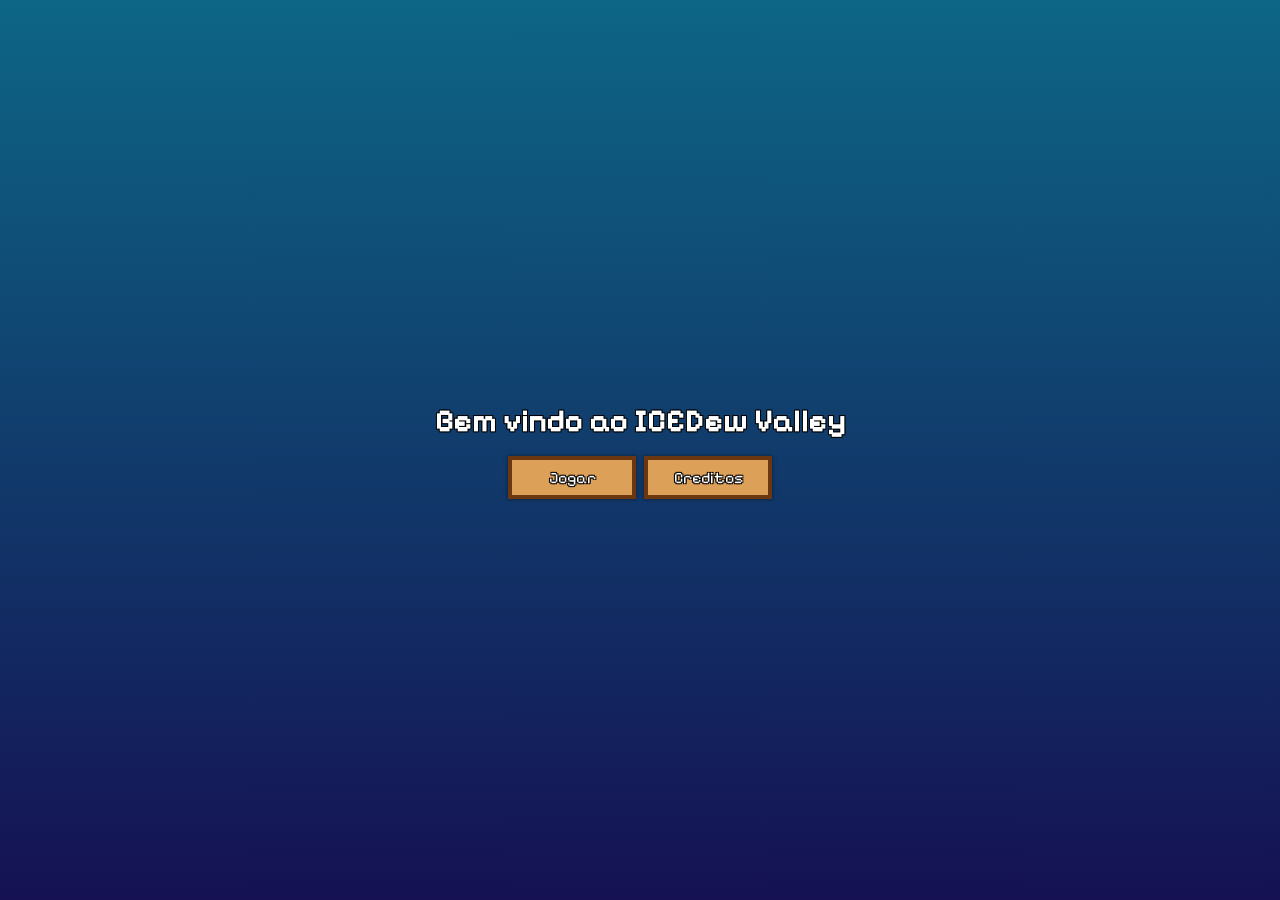
<file: index.html>
<!DOCTYPE html>
<html lang="en">
  <head>
    <meta charset="UTF-8" />
    <meta name="viewport" content="width=device-width, initial-scale=1.0" />
    <title>ICEDew Valley</title>
    <link rel="stylesheet" href="./css/index.css" />

    <link rel="preconnect" href="https://fonts.googleapis.com" />
    <link rel="preconnect" href="https://fonts.gstatic.com" crossorigin />
    <link
      href="https://fonts.googleapis.com/css2?family=Pixelify+Sans:wght@400..700&display=swap"
      rel="stylesheet"
    />
  </head>
  <body>
    <h1>Bem vindo ao ICEDew Valley</h1>
    <main>
      <nav>
        <a href="./play.html">Jogar</a>
        <a href="./credits.html">Creditos</a>
      </nav>
    </main>
  </body>
</html>
</file>
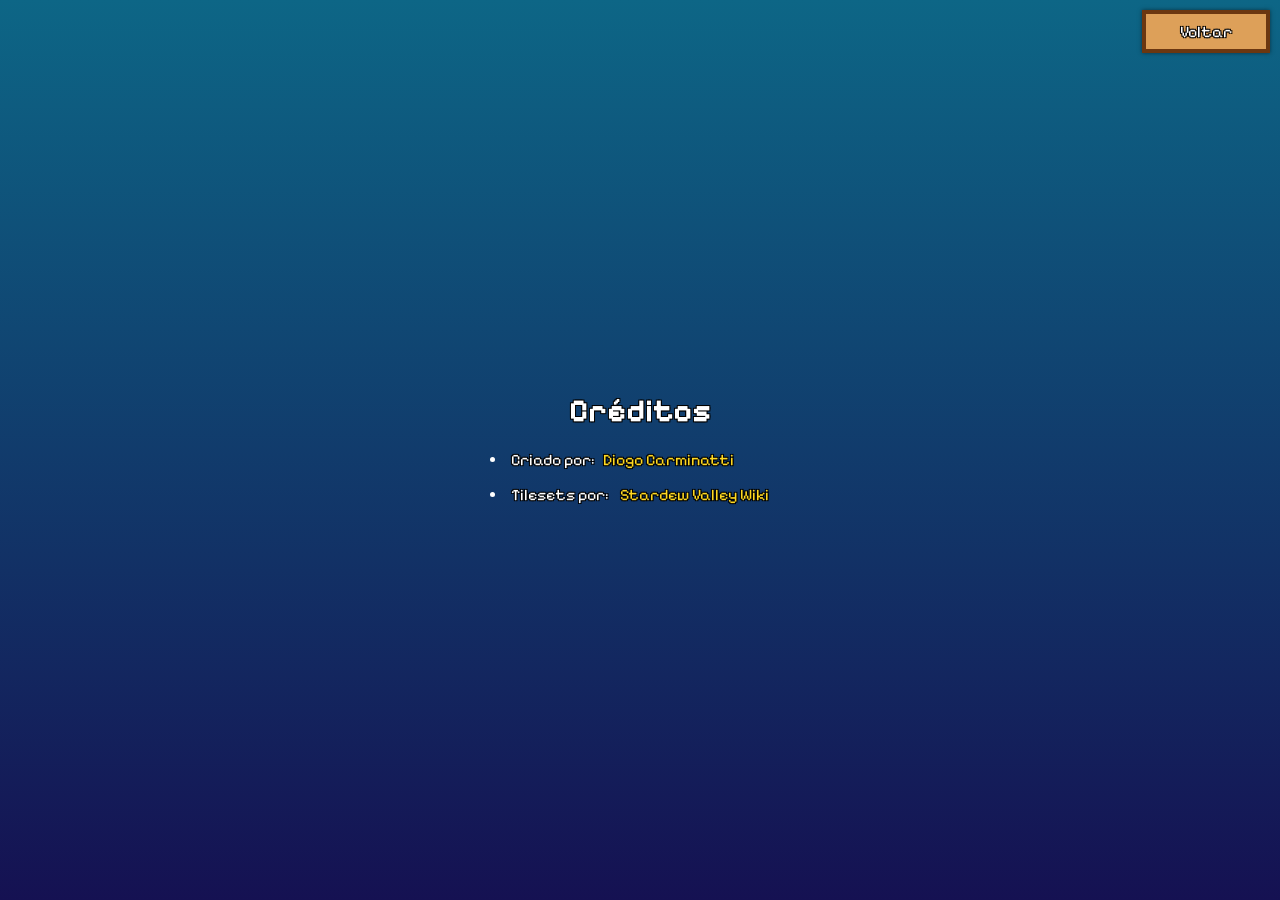
<file: credits.html>
<!DOCTYPE html>
<html lang="en">
  <head>
    <meta charset="UTF-8" />
    <meta name="viewport" content="width=device-width, initial-scale=1.0" />
    <title>ICEDew Valley - Creditos</title>
    <link rel="stylesheet" href="./css/credits.css" />

    <link rel="preconnect" href="https://fonts.googleapis.com" />
    <link rel="preconnect" href="https://fonts.gstatic.com" crossorigin />
    <link
      href="https://fonts.googleapis.com/css2?family=Pixelify+Sans:wght@400..700&display=swap"
      rel="stylesheet"
    />
  </head>
  <body>
    <aside class="back-link">
      <a href="./index.html">Voltar</a>
    </aside>
    <h1>Créditos</h1>
    <main>
      <ul>
        <li>
          Criado por:<a href="https://github.com/dcarminatti"
            >Diogo Carminatti</a
          >
        </li>
        <li>
          Tilesets por:
          <a href="https://pt.stardewvalleywiki.com/Stardew_Valley_Wiki"
            >Stardew Valley Wiki</a
          >
        </li>
      </ul>
    </main>
  </body>
</html>
</file>
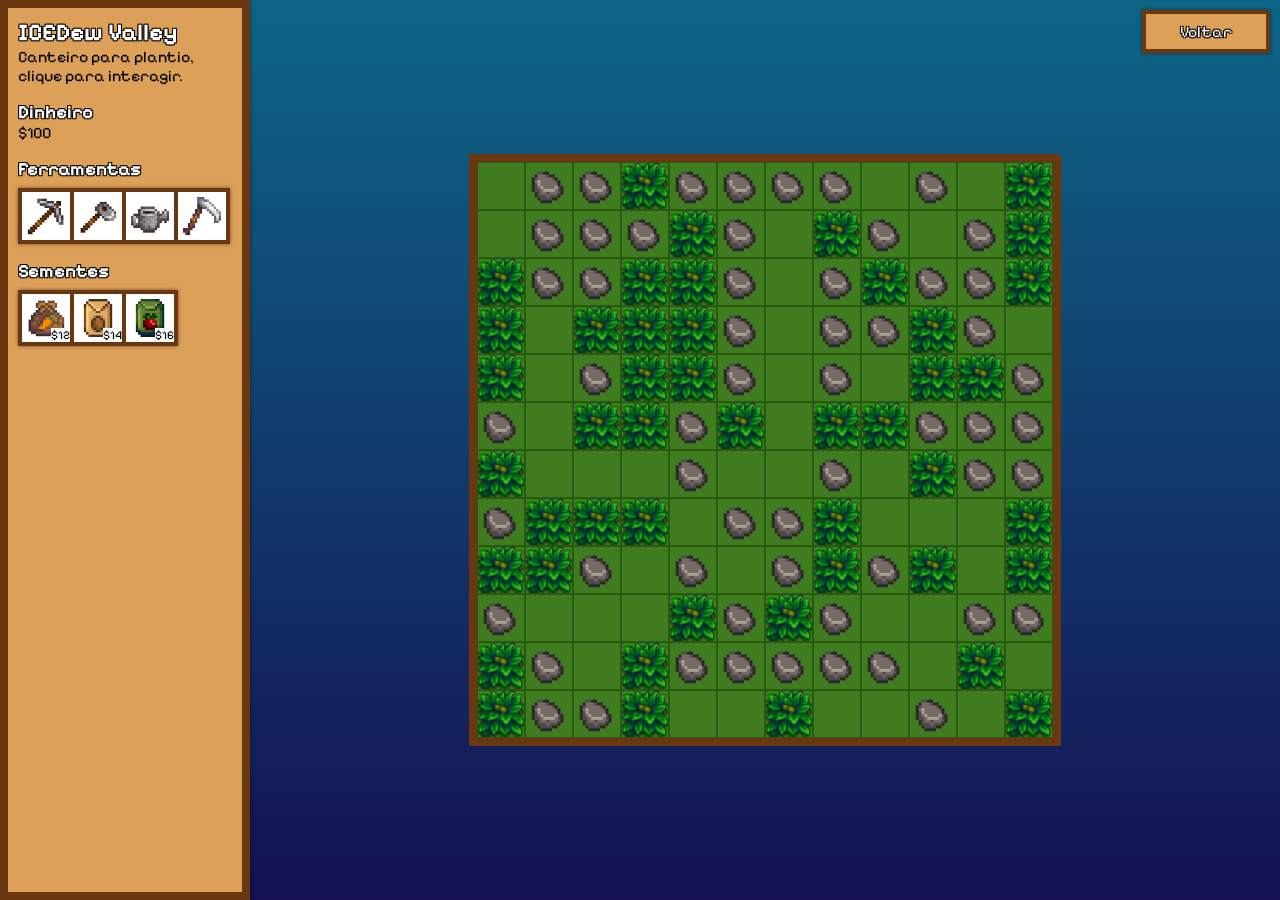
<file: play.html>
<!DOCTYPE html>
<html lang="en">
  <head>
    <meta charset="UTF-8" />
    <meta name="viewport" content="width=device-width, initial-scale=1.0" />
    <title>ICEDew Valley - Play</title>
    <link rel="stylesheet" href="./css/play.css" />
    <script src="./js/play.js" type="module"></script>

    <link rel="preconnect" href="https://fonts.googleapis.com" />
    <link rel="preconnect" href="https://fonts.gstatic.com" crossorigin />
    <link
      href="https://fonts.googleapis.com/css2?family=Pixelify+Sans:wght@400..700&display=swap"
      rel="stylesheet"
    />
  </head>
  <body>
    <aside class="back-link">
      <a href="./index.html">Voltar</a>
    </aside>
    <aside class="sidebar">
      <div class="header-container">
        <h2>ICEDew Valley</h2>
        <p>Canteiro para plantio, clique para interagir.</p>
      </div>

      <div class="money-container">
        <h3>Dinheiro</h3>
        <div id="money-board" class="money-board">
          <p id="money-amount">0</p>
        </div>
      </div>

      <div class="tools-container">
        <h3>Ferramentas</h3>
        <div id="tools-board" class="tools-board"></div>
      </div>

      <div class="seeds-container">
        <h3>Sementes</h3>
        <div id="seeds-board" class="seeds-board"></div>
      </div>
    </aside>

    <div id="game-board" class="game-board"></div>
  </body>
</html>
</file>
<file: css/index.css>
@import "../css/global.css";

nav {
  display: flex;
  gap: 0.5rem;

  margin-top: 1rem;
}

nav > a {
  display: flex;
  align-items: center;
  justify-content: center;

  color: #fff;
  font-size: 1rem;
  text-shadow: -1px -1px 0 #000, 1px -1px 0 #000, -1px 1px 0 #000,
    1px 1px 0 #000;
  text-decoration: none;

  width: 128px;
  padding: 0.5rem 0;

  background-color: #dda059;
  border: 4px solid #6b3710;
  box-shadow: 0 0 4px rgba(0, 0, 0, 0.5);
}
</file>
<file: css/credits.css>
@import "../css/global.css";

ul {
  padding: 0;
  margin: 0;

  display: flex;
  flex-direction: column;
  gap: 0.5rem;

  margin-top: 1rem;
}

ul > li {
  padding: 0.25rem;

  color: #fff;
  text-shadow: -1px -1px 0 #000, 1px -1px 0 #000, -1px 1px 0 #000,
    1px 1px 0 #000;
}

ul > li a {
  color: #ffd921;
  text-decoration: none;
  text-shadow: -1px -1px 0 #000, 1px -1px 0 #000, -1px 1px 0 #000,
    1px 1px 0 #000;

  padding-left: 0.5rem;
}

.back-link {
  position: absolute;
  top: 10px;
  right: 10px;
}

.back-link a {
  display: flex;
  align-items: center;
  justify-content: center;

  color: #fff;
  font-size: 1rem;
  text-shadow: -1px -1px 0 #000, 1px -1px 0 #000, -1px 1px 0 #000,
    1px 1px 0 #000;
  text-decoration: none;

  width: 128px;
  padding: 0.5rem 0;

  background-color: #dda059;
  border: 4px solid #6b3710;
  box-shadow: 0 0 4px rgba(0, 0, 0, 0.5);
}
</file>
<file: css/play.css>
@import "../css/global.css";

body {
  margin-left: 250px;

  width: calc(100% - 250px);
  min-height: 100vh;

  display: flex;
  align-items: center;
  justify-content: center;

  background-image: linear-gradient(to bottom, #0d6686, #151152);
}

.sidebar {
  background-color: #dda059;
  border: 8px solid #6b3710;
  box-shadow: 0 0 4px rgba(0, 0, 0, 0.5);

  width: 250px;
  height: 100vh;
  padding: 10px;
  position: fixed;
  left: 0;

  display: flex;
  flex-direction: column;
  row-gap: 1rem;
}

.back-link {
  position: absolute;
  top: 10px;
  right: 10px;
}

.back-link a {
  display: flex;
  align-items: center;
  justify-content: center;

  color: #fff;
  font-size: 1rem;
  text-shadow: -1px -1px 0 #000, 1px -1px 0 #000, -1px 1px 0 #000,
    1px 1px 0 #000;
  text-decoration: none;

  width: 128px;
  padding: 0.5rem 0;

  background-color: #dda059;
  border: 4px solid #6b3710;
  box-shadow: 0 0 4px rgba(0, 0, 0, 0.5);
}

.game-board {
  display: grid;
  grid-template-columns: repeat(12, 48px);
  grid-template-rows: repeat(12, 48px);

  width: fit-content;
  height: 100%;

  background-color: #dda059;
  border: 8px solid #6b3710;
}

.block {
  width: 100%;
  height: 100%;
  position: relative;

  z-index: 0;
}

.block[data-type="empty"] {
  background-color: #3e7c1f;
  border: 1px solid #275a0e;
}

.block[data-type="plowed"] {
  background-color: #8b4513;
  border: 1px solid #6a320a;
}

.block[data-type="dry"] {
  background-color: #dfaf70;
  border: 1px solid #ab7a41;
}

.block > .obstacle {
  width: 100%;
  height: 100%;

  background-size: cover;
  background-position: center;

  z-index: 10;
}

.block > .obstacle[data-type="rock"] {
  background-image: url("../images/rock.png");
}

.block > .obstacle[data-type="bush"] {
  background-image: url("../images/bush.png");
}

.tools-container {
  display: flex;
  flex-direction: column;
  row-gap: 0.5rem;
}

.tools-board {
  width: fit-content;

  display: flex;
  column-gap: 4px;

  background-color: #6b3710;
  box-shadow: 0 0 4px rgba(0, 0, 0, 0.5);
  padding: 4px;
}

.tool {
  width: 48px;
  height: 48px;

  background-color: #fff;
  background-size: 80%;
  background-position: center;
  background-repeat: no-repeat;

  cursor: pointer;
}

.tool.selected {
  border: 2px solid red;
}

.tool[data-type="hoe"] {
  background-image: url("../images/hoe.png");
}

.tool[data-type="pickaxe"] {
  background-image: url("../images/pickaxe.png");
}

.tool[data-type="watering-can"] {
  background-image: url("../images/watering-can.png");
}

.tool[data-type="scythe"] {
  background-image: url("../images/scythe.png");
}

.seeds-container {
  display: flex;
  flex-direction: column;
  row-gap: 0.5rem;
}

.seeds-board {
  width: fit-content;

  display: flex;
  column-gap: 4px;

  background-color: #6b3710;
  box-shadow: 0 0 4px rgba(0, 0, 0, 0.5);
  padding: 4px;
}

.seed {
  position: relative;

  width: 48px;
  height: 48px;

  background-color: #fff;
  background-size: 80%;
  background-position: center;
  background-repeat: no-repeat;

  cursor: pointer;
}

.seed-price {
  position: absolute;
  bottom: 0;
  right: 0;

  background-color: #fff;
  font-size: 12px;
}

.seed.selected {
  border: 2px solid red;
}

.seed[data-type="carrot"] {
  background-image: url("../images/carrot/carrot-seeds.png");
}

.seed[data-type="tomato"] {
  background-image: url("../images/tomato/tomato-seeds.png");
}

.seed[data-type="potato"] {
  background-image: url("../images/potato/potato-seeds.png");
}

.plant {
  width: 100%;
  height: 100%;

  background-size: 80%;
  background-position: center;
  background-repeat: no-repeat;

  z-index: 10;
}

.plant[data-type="carrot"][data-stage="1"] {
  background-image: url("../images/carrot/carrot-stage-1.png");
}

.plant[data-type="carrot"][data-stage="2"] {
  background-image: url("../images/carrot/carrot-stage-2.png");
}

.plant[data-type="carrot"][data-stage="3"] {
  background-image: url("../images/carrot/carrot-stage-3.png");
}

.plant[data-type="tomato"][data-stage="1"] {
  background-image: url("../images/tomato/tomato-stage-1.png");
}

.plant[data-type="tomato"][data-stage="2"] {
  background-image: url("../images/tomato/tomato-stage-2.png");
}

.plant[data-type="tomato"][data-stage="3"] {
  background-image: url("../images/tomato/tomato-stage-3.png");
}

.plant[data-type="tomato"][data-stage="4"] {
  background-image: url("../images/tomato/tomato-stage-4.png");
}

.plant[data-type="tomato"][data-stage="5"] {
  background-image: url("../images/tomato/tomato-stage-5.png");
}

.plant[data-type="potato"][data-stage="1"] {
  background-image: url("../images/potato/potato-stage-1.png");
}

.plant[data-type="potato"][data-stage="2"] {
  background-image: url("../images/potato/potato-stage-2.png");
}

.plant[data-type="potato"][data-stage="3"] {
  background-image: url("../images/potato/potato-stage-3.png");
}

.plant[data-type="potato"][data-stage="4"] {
  background-image: url("../images/potato/potato-stage-4.png");
}

.plant[data-type="potato"][data-stage="5"] {
  background-image: url("../images/potato/potato-stage-5.png");
}

.plant[data-type="potato"][data-stage="6"] {
  background-image: url("../images/potato/potato-stage-6.png");
}
</file>
